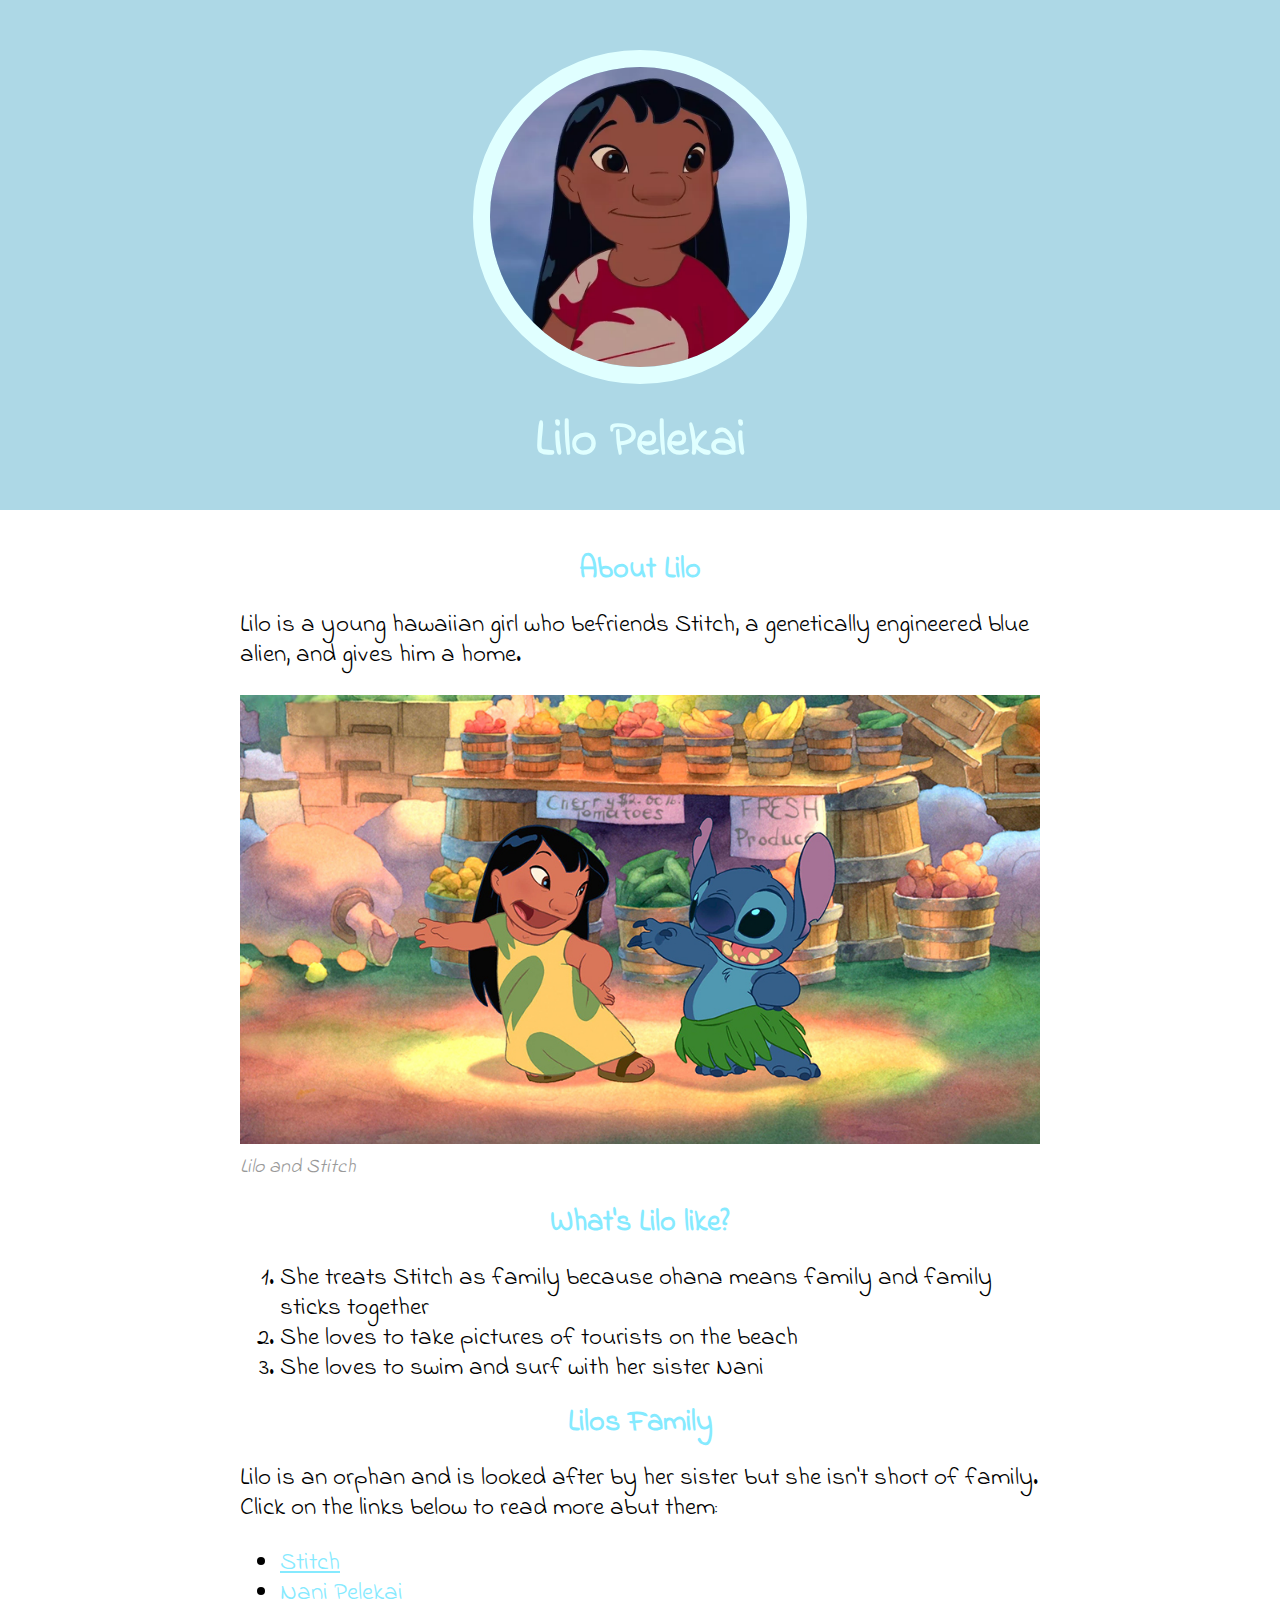
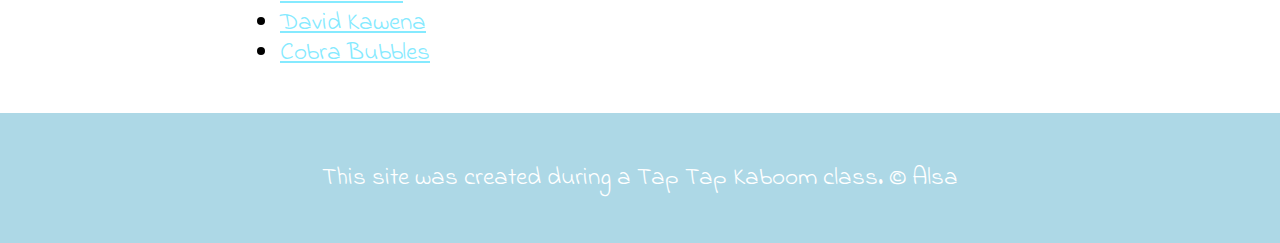
<file: index.html>
<!DOCTYPE html>
<html>
<head>
	<title>Lilo Pelekai</title>
	<link rel="icon" href="img/Lilo.png">
	<link href="https://fonts.googleapis.com/css?family=Indie+Flower&display=swap" rel="stylesheet">
	<link rel="stylesheet" type="text/css" href="css/hero.css">
</head>
<body>
	<!--header element-->
	<header class="main-header">
		<img src="img/Lilo.png">
		<h1>Lilo Pelekai</h1>
	</header>

	<!-- Main element -->
	<main>
		<h2>About Lilo</h2>
		<p>Lilo is a young hawaiian girl who befriends Stitch, a genetically engineered blue alien, and gives him a home.</p>
		<img src="img/lilo-and-stitch.jpg">
		<p class="caption">Lilo and Stitch</p>

		<!-- Characteristics -->
		<h2>What's Lilo like?</h2>
		<ol>
			<li>She treats Stitch as family because ohana means family and family sticks together</li>
			<li>She loves to take pictures of tourists on the beach</li>
			<li>She loves to swim and surf with her sister Nani</li>
		</ol>

		<!-- Friends -->
		<h2>Lilos Family</h2>
		<p>Lilo is an orphan and is looked after by her sister but she isn't short of family. Click on the links below to read more abut them:</p>
		<ul>
			<li><a href="https://en.wikipedia.org/wiki/Stitch_(Disney)"target=_blank>Stitch</a></li>
			<li><a href="https://disney.fandom.com/wiki/Nani_Pelekai"target=_blank>Nani Pelekai</a></li>
			<li><a href="https://disney.fandom.com/wiki/David_Kawena"target=_blank>David Kawena</a></li>
			<li><a href="https://disney.fandom.com/wiki/Cobra_Bubbles"target=_blank>Cobra Bubbles</a></li>
		</ul>
	</main>

	<footer>
		<p>This site was created during a Tap Tap Kaboom class. &copy; Alsa</p>
	</footer>

</body>
</html>
</file>
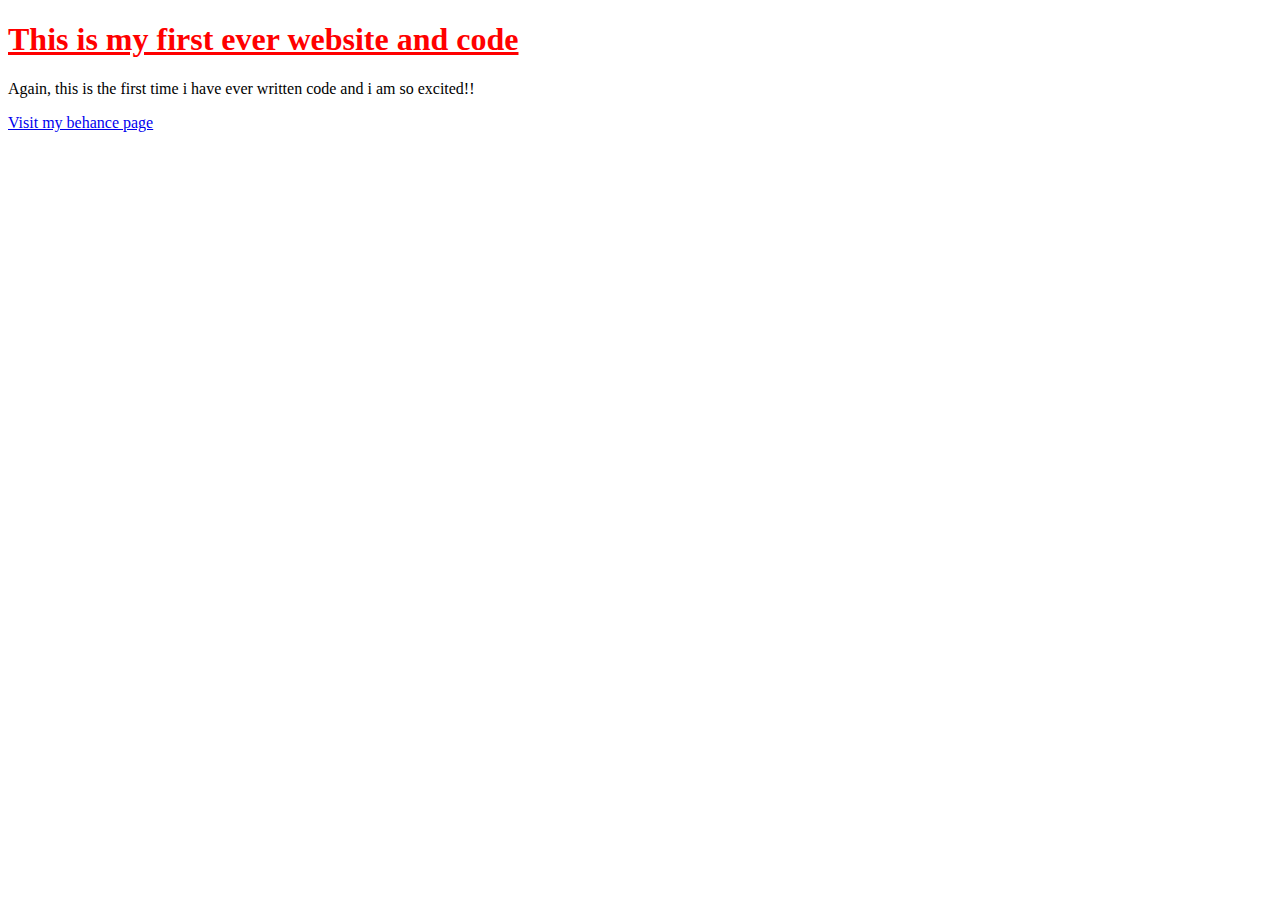
<file: test.html>
<!DOCTYPE html>
<html>
<head>
	<title>I have no clue!!</title>
</head>
<body>
	<h1 style="color: red;text-decoration: underline;">This is my first ever website and code</h1>
	<p>Again, this is the first time i have ever written code and i am so excited!!</p>
	<a href="https://www.behance.net/alsahakim"target="_blank">Visit my behance page</a>
	<img src=">
</body>
</html>
</file>
<file: css/hero.css>
body{
	margin: 0;
	font-family: 'indie flower', cursive;
	font-size: 25px;
	line-height: 30px;
}
.main-header{
	background-color: lightblue;
	background-image: url(https://i.pinimg.com/originals/b1/13/bd/b113bd79353cb74193cf935236663043.jpg);
	background-size: 100% 100%;
	background-repeat: no-repeat;
}

/* command + slash writes a comment*/

header{
	text-align: center;
	padding-top: 50px;
	padding-bottom: 20px;
}

header h1{
	color: lightcyan;
	font-family: 'Indie Flower', cursive;
	font-size: 50px;
}

header img{
	border-radius: 170px;
	width: 300px;
	border: 17px solid lightcyan;
}

h2{
	font-family: 'indie flower', cursive;
	font-size: 30px;
	text-align: center;
	color: #85EAFF;
}

main {
	max-width: 800px;
	margin: 0 auto;
	padding: 20px;
}

main img{
	max-width: 100%
}

a{
	color: #85EAFF;
}
a:hover{
	color: #501DB4;
}

footer{
	background-color: lightblue;
	text-align: center;
	padding: 50px
}

footer p{
	margin: 0;
	color: white;
 }

 .caption{
 	color: #999999;
 	margin-top: 0px;
 	font-size: 20px;
 	font-style: italic;
 }
</file>
